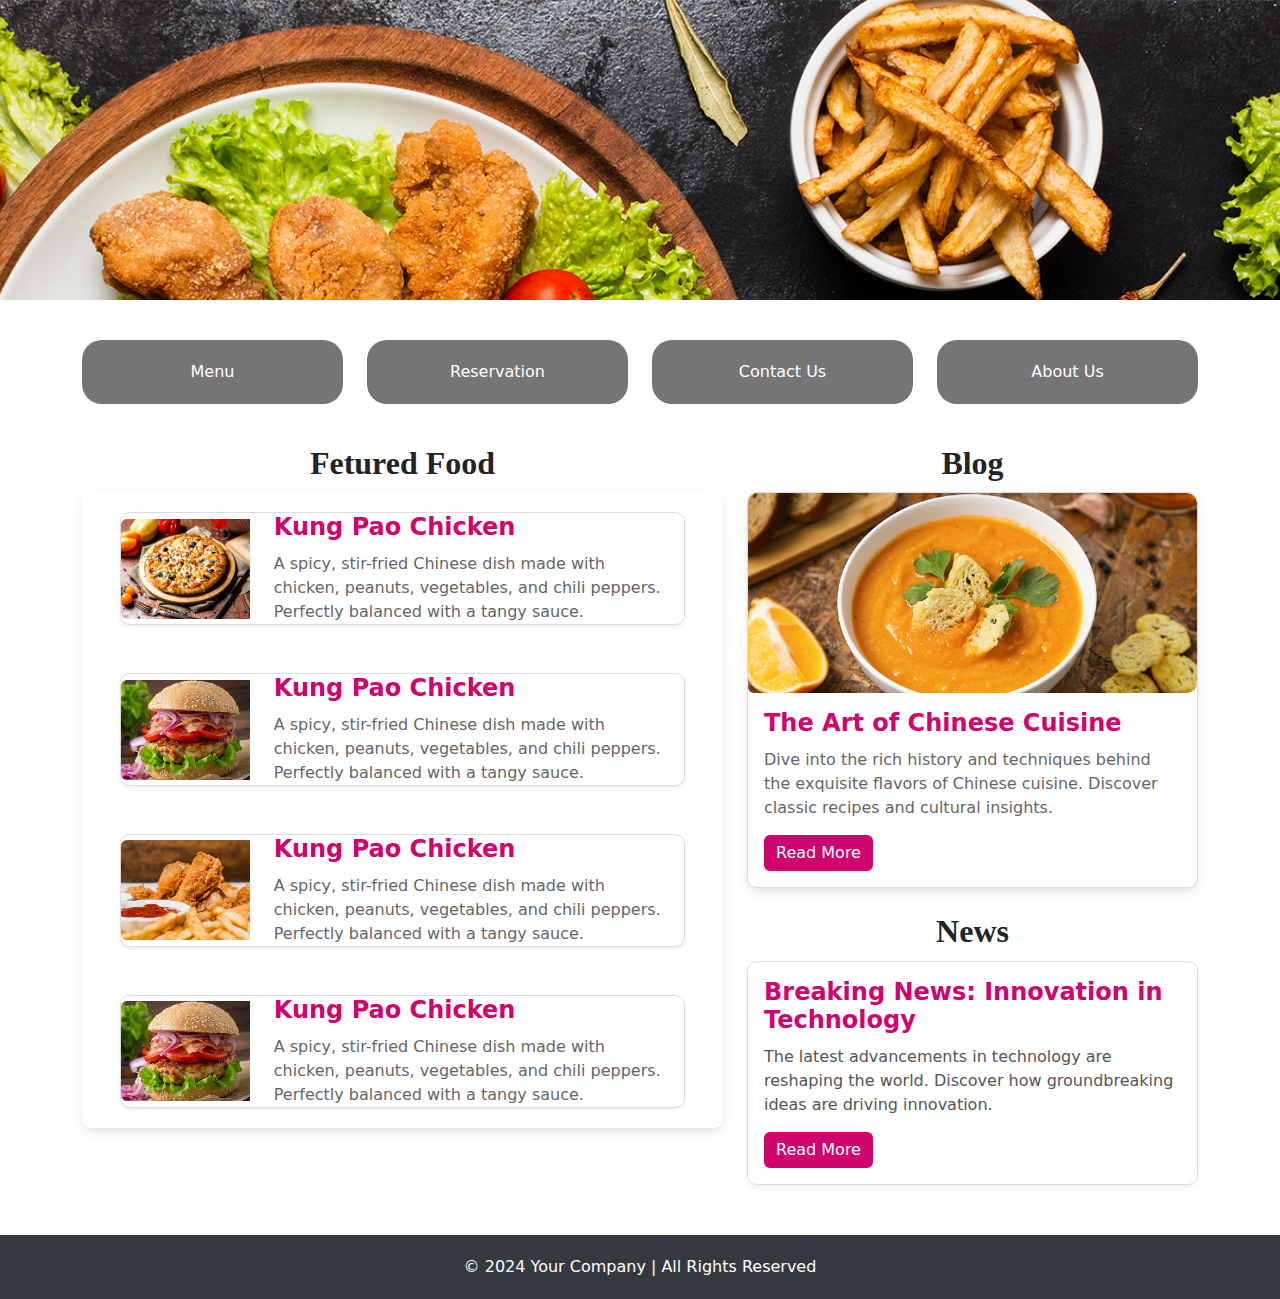
<file: index.html>
<!DOCTYPE html>
<html lang="en">
<head>
    <meta charset="UTF-8">
    <meta name="viewport" content="width=device-width, initial-scale=1.0">
    <title>Creative Responsive Page</title>
    <link rel="stylesheet" href="style.css">
    <link href="https://cdn.jsdelivr.net/npm/bootstrap@5.3.2/dist/css/bootstrap.min.css" rel="stylesheet">

  
</head>
<body>
    <!-- Navbar -->
    <!-- <nav class="navbar navbar-expand-lg">
        <div class="container">
            <a class="navbar-brand text-white" href="#">Brand</a>
            <button class="navbar-toggler" type="button" data-bs-toggle="collapse" data-bs-target="#navbarNav">
                <span class="navbar-toggler-icon"></span>
            </button>
            <div class="collapse navbar-collapse" id="navbarNav">
                <ul class="navbar-nav ms-auto">
                    <li class="nav-item"><a class="nav-link" href="#">Menu</a></li>
                    <li class="nav-item"><a class="nav-link" href="#">Reservation</a></li>
                    <li class="nav-item"><a class="nav-link" href="#">Contact Us</a></li>
                    <li class="nav-item"><a class="nav-link" href="#">About Us</a></li>
                </ul>
            </div>
        </div>
    </nav> -->

    <!-- Banner -->
    <div class="banner">
       
    </div>
    <div class="container">
      <div class="row nav-buttons">
        <div class="col-md-3">
          <a href="menu.html" class="nav-box">
            <span>Menu</span>
          </a>
        </div>
        <div class="col-md-3">
          <a href="reservation.html" class="nav-box">
            <span>Reservation</span>
          </a>
        </div>
        <div class="col-md-3">
          <a href="contact.html" class="nav-box">
            <span>Contact Us</span>
          </a>
        </div>
        <div class="col-md-3">
          <a href="about.html" class="nav-box">
            <span>About Us</span>
          </a>
        </div>
      </div>
      
    </div>

   <div class="container">
    <div class="row homef">

      <div class="col-md-7">
        <center><h2 class="col-title">Fetured Food</h2></center>
        <div class="featured">
         
            <div class="row food-box align-items-center shadow-sm">
              <!-- Image Section -->
              <div class="col-md-3">
                <img 
                  src="images/1.jpg" 
                  alt="Delicious Chinese Dish" 
                  class="img-fluid rounded-start food-image">
              </div>
              <!-- Content Section -->
              <div class="col-md-9">
                <div class="content">
                  <h3 class="food-name">Kung Pao Chicken</h3>
                  <p class="food-description">
                    A spicy, stir-fried Chinese dish made with chicken, peanuts, vegetables, and chili peppers. Perfectly balanced with a tangy sauce.
                  </p>
                </div>
              </div>
            </div>
            <br><br>
            <div class="row food-box align-items-center shadow-sm">
              <!-- Image Section -->
              <div class="col-md-3">
                <img 
                  src="images/2 (1).jpg" 
                  alt="Delicious Chinese Dish" 
                  class="img-fluid rounded-start food-image">
              </div>
              <!-- Content Section -->
              <div class="col-md-9">
                <div class="content">
                  <h3 class="food-name">Kung Pao Chicken</h3>
                  <p class="food-description">
                    A spicy, stir-fried Chinese dish made with chicken, peanuts, vegetables, and chili peppers. Perfectly balanced with a tangy sauce.
                  </p>
                </div>
              </div>
            </div>
            <br><br>
            <div class="row food-box align-items-center shadow-sm">
              <!-- Image Section -->
              <div class="col-md-3">
                <img 
                  src="images/3.jpg" 
                  alt="Delicious Chinese Dish" 
                  class="img-fluid rounded-start food-image">
              </div>
              <!-- Content Section -->
              <div class="col-md-9">
                <div class="content">
                  <h3 class="food-name">Kung Pao Chicken</h3>
                  <p class="food-description">
                    A spicy, stir-fried Chinese dish made with chicken, peanuts, vegetables, and chili peppers. Perfectly balanced with a tangy sauce.
                  </p>
                </div>
              </div>
            </div>
            <br><br>
            <div class="row food-box align-items-center shadow-sm">
              <!-- Image Section -->
              <div class="col-md-3">
                <img 
                  src="images/2 (1).jpg" 
                  alt="Delicious Chinese Dish" 
                  class="img-fluid rounded-start food-image">
              </div>
              <!-- Content Section -->
              <div class="col-md-9">
                <div class="content">
                  <h3 class="food-name">Kung Pao Chicken</h3>
                  <p class="food-description">
                    A spicy, stir-fried Chinese dish made with chicken, peanuts, vegetables, and chili peppers. Perfectly balanced with a tangy sauce.
                  </p>
                </div>
              </div>
            </div>
          
        </div>
      </div>
   
      <div class="col-md-5">
        <center><h2 class="col-title">Blog</h2></center>
        <div class="col-md-12">
          <div class="blog-box">
            <img 
              src="images/4.jpg" 
              alt="Blog Image" 
              class="img-fluid rounded-start blog-image">
         
          <!-- Blog Content -->
          <div class="p-3">
            <h4 class="blog-title">The Art of Chinese Cuisine</h4>
            <p class="blog-description">
              Dive into the rich history and techniques behind the exquisite flavors of Chinese cuisine. Discover classic recipes and cultural insights.
            </p>
            <a href="#" class="btn btn-primary read-more">Read More</a>
          </div>
        </div>
        </div>
        <br>
        <div class="col-md-12">
        
          <center><h2 class="col-title">News</h2></center>
        <!-- News Content -->
        <div class="news-box">
          
          <div class="p-3">
            <h4 class="news-title">Breaking News: Innovation in Technology</h4>
            <p class="news-description">
              The latest advancements in technology are reshaping the world. Discover how groundbreaking ideas are driving innovation.
            </p>
            <a href="#" class="btn btn-outline-primary read-more">Read More</a>
          </div>
        </div>
        </div>
      </div>
    </div>
   </div>
<!-- Footer -->
<footer>
  <p>&copy; 2024 Your Company | All Rights Reserved</p>
</footer>
    <script src="https://cdn.jsdelivr.net/npm/bootstrap@5.3.2/dist/js/bootstrap.bundle.min.js"></script>
</body>
</html>
</file>
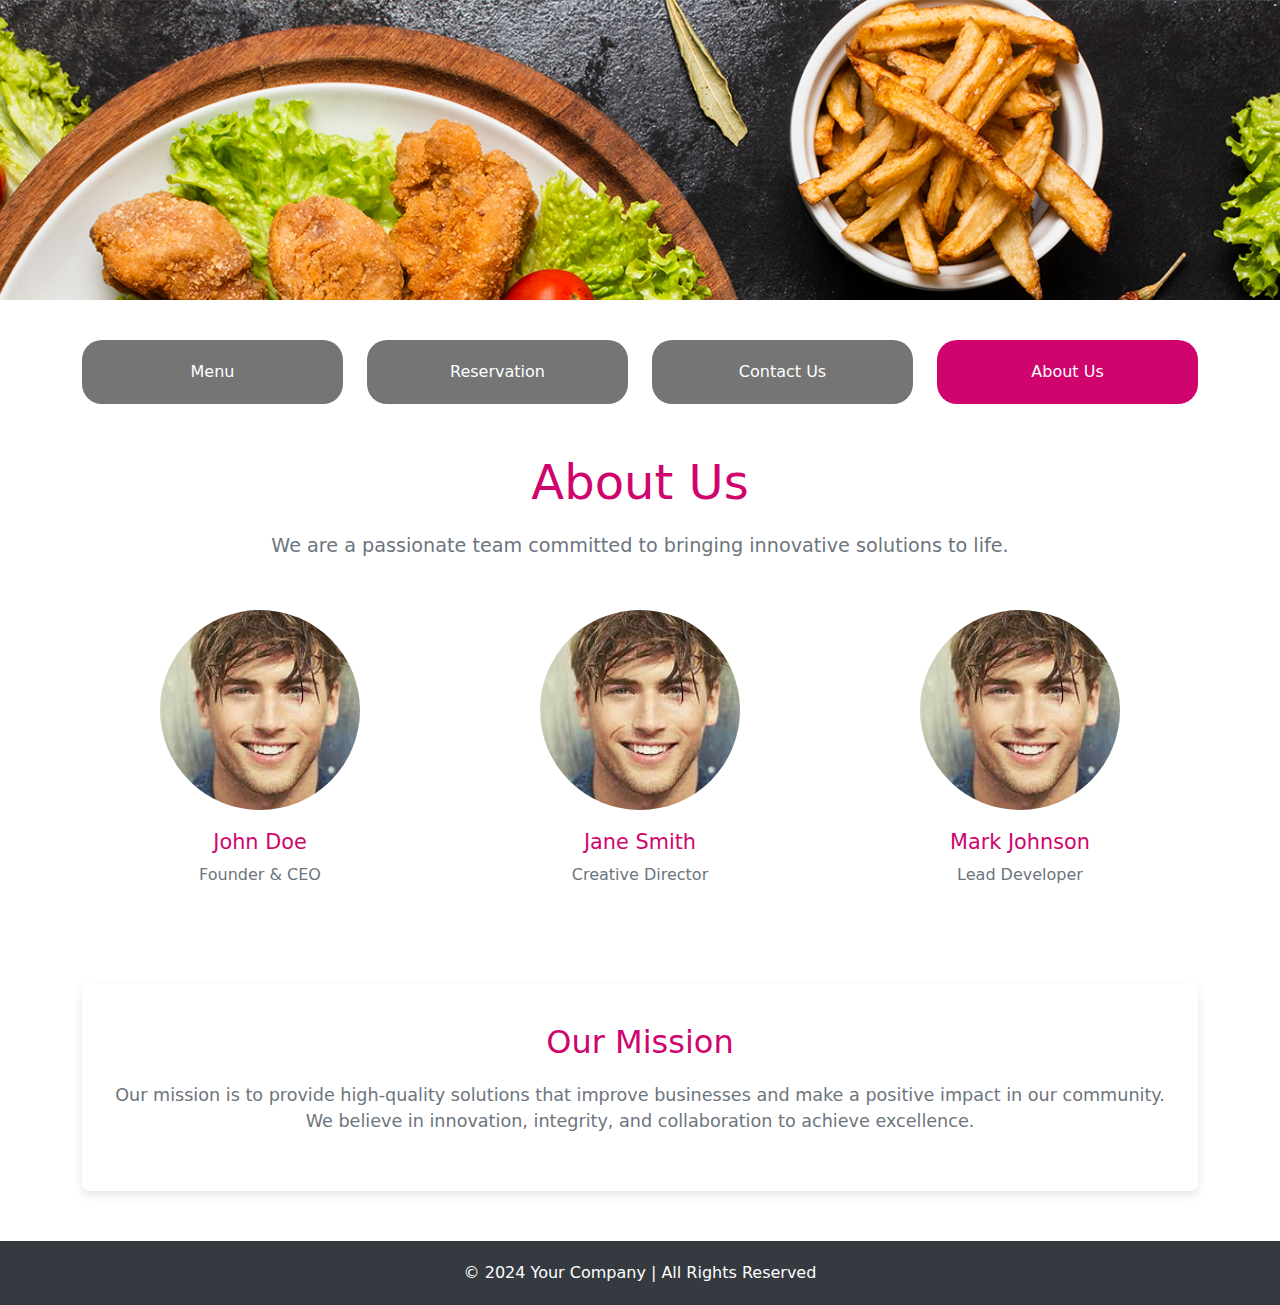
<file: about.html>
<!DOCTYPE html>
<html lang="en">
<head>
    <meta charset="UTF-8">
    <meta name="viewport" content="width=device-width, initial-scale=1.0">
    <title>Creative Responsive Page</title>
    <link rel="stylesheet" href="style.css">
    <link href="https://cdn.jsdelivr.net/npm/bootstrap@5.3.2/dist/css/bootstrap.min.css" rel="stylesheet">

  
</head>
<body>

    <div class="banner">
       
    </div>
    <div class="container">
      <div class="row nav-buttons">
        <div class="col-md-3">
          <a href="menu.html" class="nav-box">
            <span>Menu</span>
          </a>
        </div>
        <div class="col-md-3">
          <a href="reservation.html" class="nav-box">
            <span>Reservation</span>
          </a>
        </div>
        <div class="col-md-3">
          <a href="contact.html" class="nav-box">
            <span>Contact Us</span>
          </a>
        </div>
        <div class="col-md-3">
          <a href="about.html" class="nav-box active">
            <span>About Us</span>
          </a>
        </div>
      </div>
      
    </div>
<!-- About Us Header -->
<div class="about-header">
    <h1>About Us</h1>
    <p>We are a passionate team committed to bringing innovative solutions to life.</p>
</div>

<div class="container">
    <!-- Our Team Section -->
    <div class="row team-section justify-content-center">
        <div class="col-md-4 team-member">
            <img src="images/th2.jpg" alt="Team Member 1">
            <h5>John Doe</h5>
            <p>Founder & CEO</p>
        </div>
        <div class="col-md-4 team-member">
            <img src="images/th2.jpg" alt="Team Member 2">
            <h5>Jane Smith</h5>
            <p>Creative Director</p>
        </div>
        <div class="col-md-4 team-member">
            <img src="images/th2.jpg" alt="Team Member 3">
            <h5>Mark Johnson</h5>
            <p>Lead Developer</p>
        </div>
    </div>

    <!-- Mission Section -->
    <div class="mission-section">
        <h3>Our Mission</h3>
        <p>Our mission is to provide high-quality solutions that improve businesses and make a positive impact in our community. We believe in innovation, integrity, and collaboration to achieve excellence.</p>
    </div>
</div>

<!-- Footer -->
<footer>
    <p>&copy; 2024 Your Company | All Rights Reserved</p>
</footer>

    </body>
    </html>
</file>
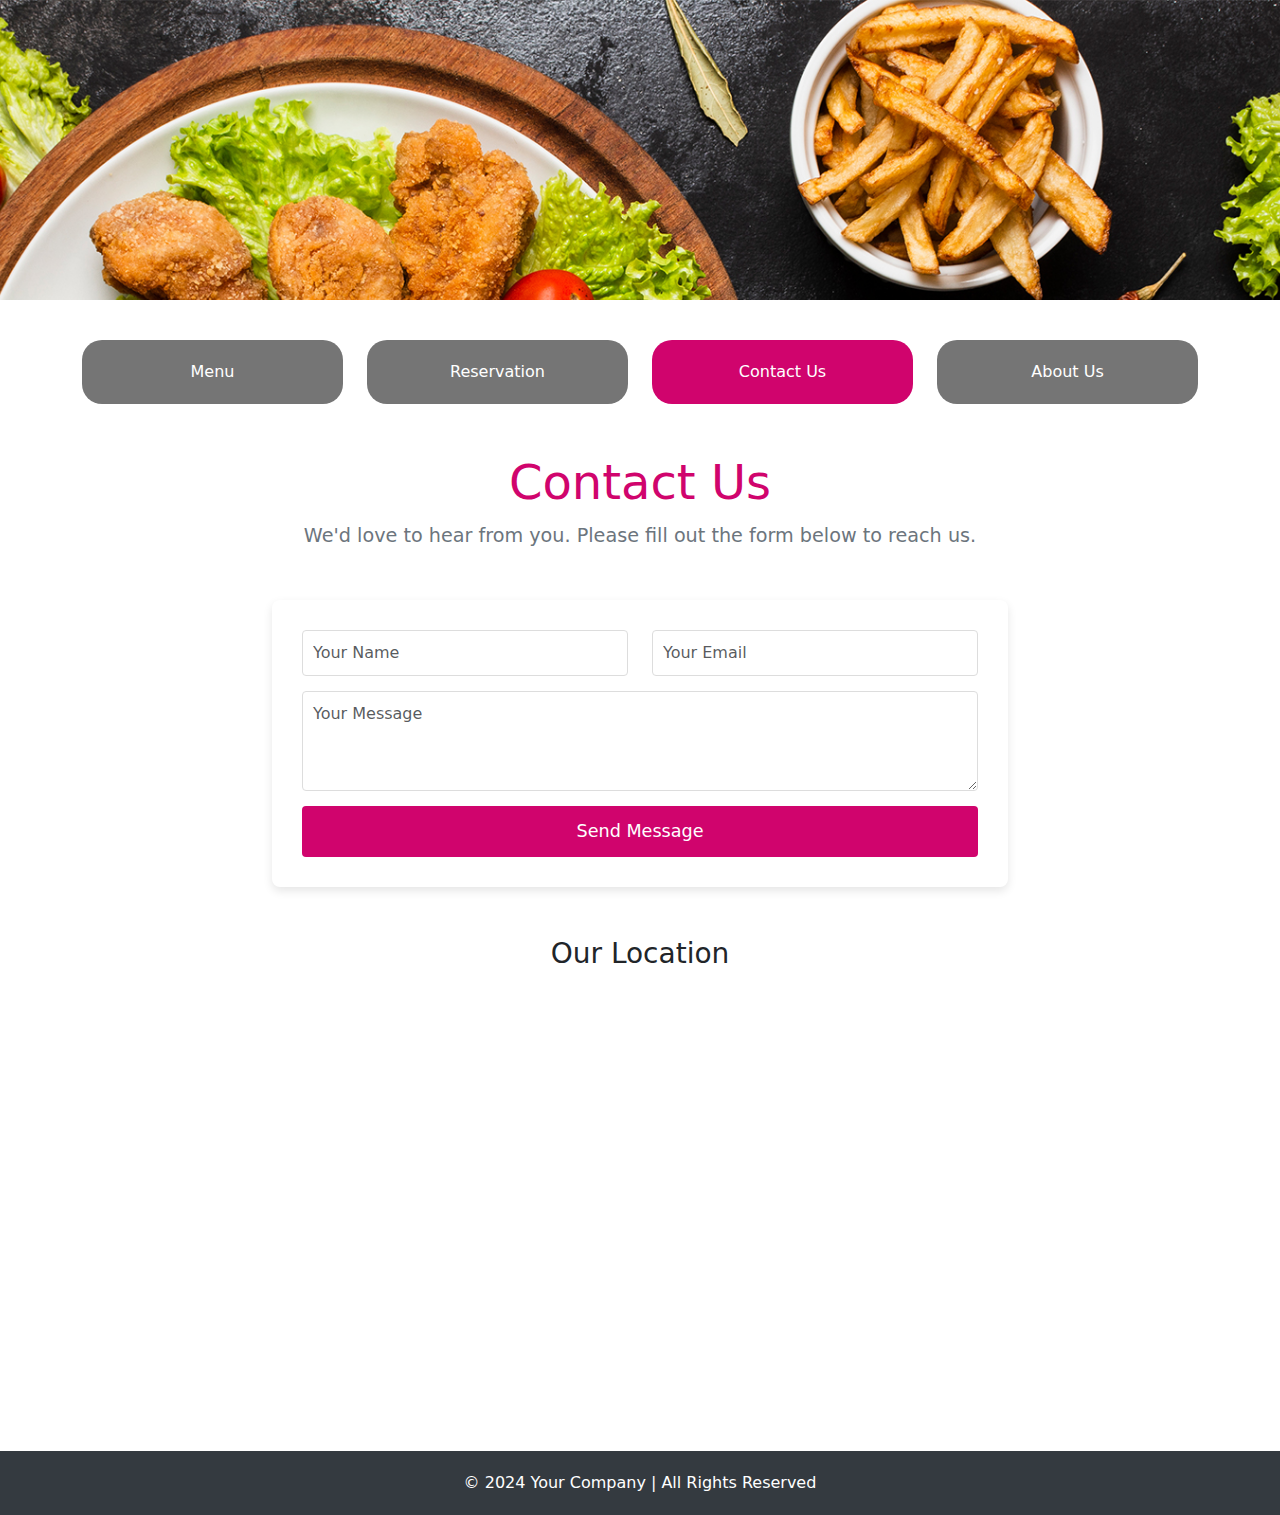
<file: contact.html>
<!DOCTYPE html>
<html lang="en">
<head>
    <meta charset="UTF-8">
    <meta name="viewport" content="width=device-width, initial-scale=1.0">
    <title>Creative Responsive Page</title>
    <link rel="stylesheet" href="style.css">
    <link href="https://cdn.jsdelivr.net/npm/bootstrap@5.3.2/dist/css/bootstrap.min.css" rel="stylesheet">

  
</head>
<body>

    <div class="banner">
       
    </div>
    <div class="container">
      <div class="row nav-buttons">
        <div class="col-md-3">
          <a href="menu.html" class="nav-box">
            <span>Menu</span>
          </a>
        </div>
        <div class="col-md-3">
          <a href="reservation.html" class="nav-box">
            <span>Reservation</span>
          </a>
        </div>
        <div class="col-md-3">
          <a href="contact.html" class="nav-box active">
            <span>Contact Us</span>
          </a>
        </div>
        <div class="col-md-3">
          <a href="about.html" class="nav-box">
            <span>About Us</span>
          </a>
        </div>
      </div>
      
    </div>

  <!-- Contact Us Header -->
  <div class="contact-header">
    <h1>Contact Us</h1>
    <p>We'd love to hear from you. Please fill out the form below to reach us.</p>
</div>

<div class="container">
    <!-- Contact Form -->
    <div class="row justify-content-center">
        <div class="col-md-8">
            <div class="contact-form">
                <form>
                    <div class="row">
                        <div class="col-md-6">
                            <input type="text" class="form-control" placeholder="Your Name" required>
                        </div>
                        <div class="col-md-6">
                            <input type="email" class="form-control" placeholder="Your Email" required>
                        </div>
                    </div>
                    <textarea class="form-control" rows="5" placeholder="Your Message" required></textarea>
                    <button type="submit">Send Message</button>
                </form>
            </div>
        </div>
    </div>

    <!-- Google Map Section -->
    <div class="row">
        <div class="col-12 map-section">
            <h3 class="text-center mb-4">Our Location</h3>
            <!-- Embed Google Maps -->
            <iframe src="https://www.google.com/maps/embed?pb=!1m18!1m12!1m3!1d3153.723083147567!2d-122.41941848468206!3d37.77492977975942!2m3!1f0!2f0!3f0!3m2!1i1024!2i768!4f13.1!3m3!1m2!1s0x8085808b5a8b8c69%3A0x453450d4f4f6b4a1!2sSan+Francisco%2C+CA!5e0!3m2!1sen!2sus!4v1609448585166!5m2!1sen!2sus" allowfullscreen=""></iframe>
        </div>
    </div>
</div>

<!-- Footer -->
<footer>
    <p>&copy; 2024 Your Company | All Rights Reserved</p>
</footer>

    </body>

    </html>
</file>
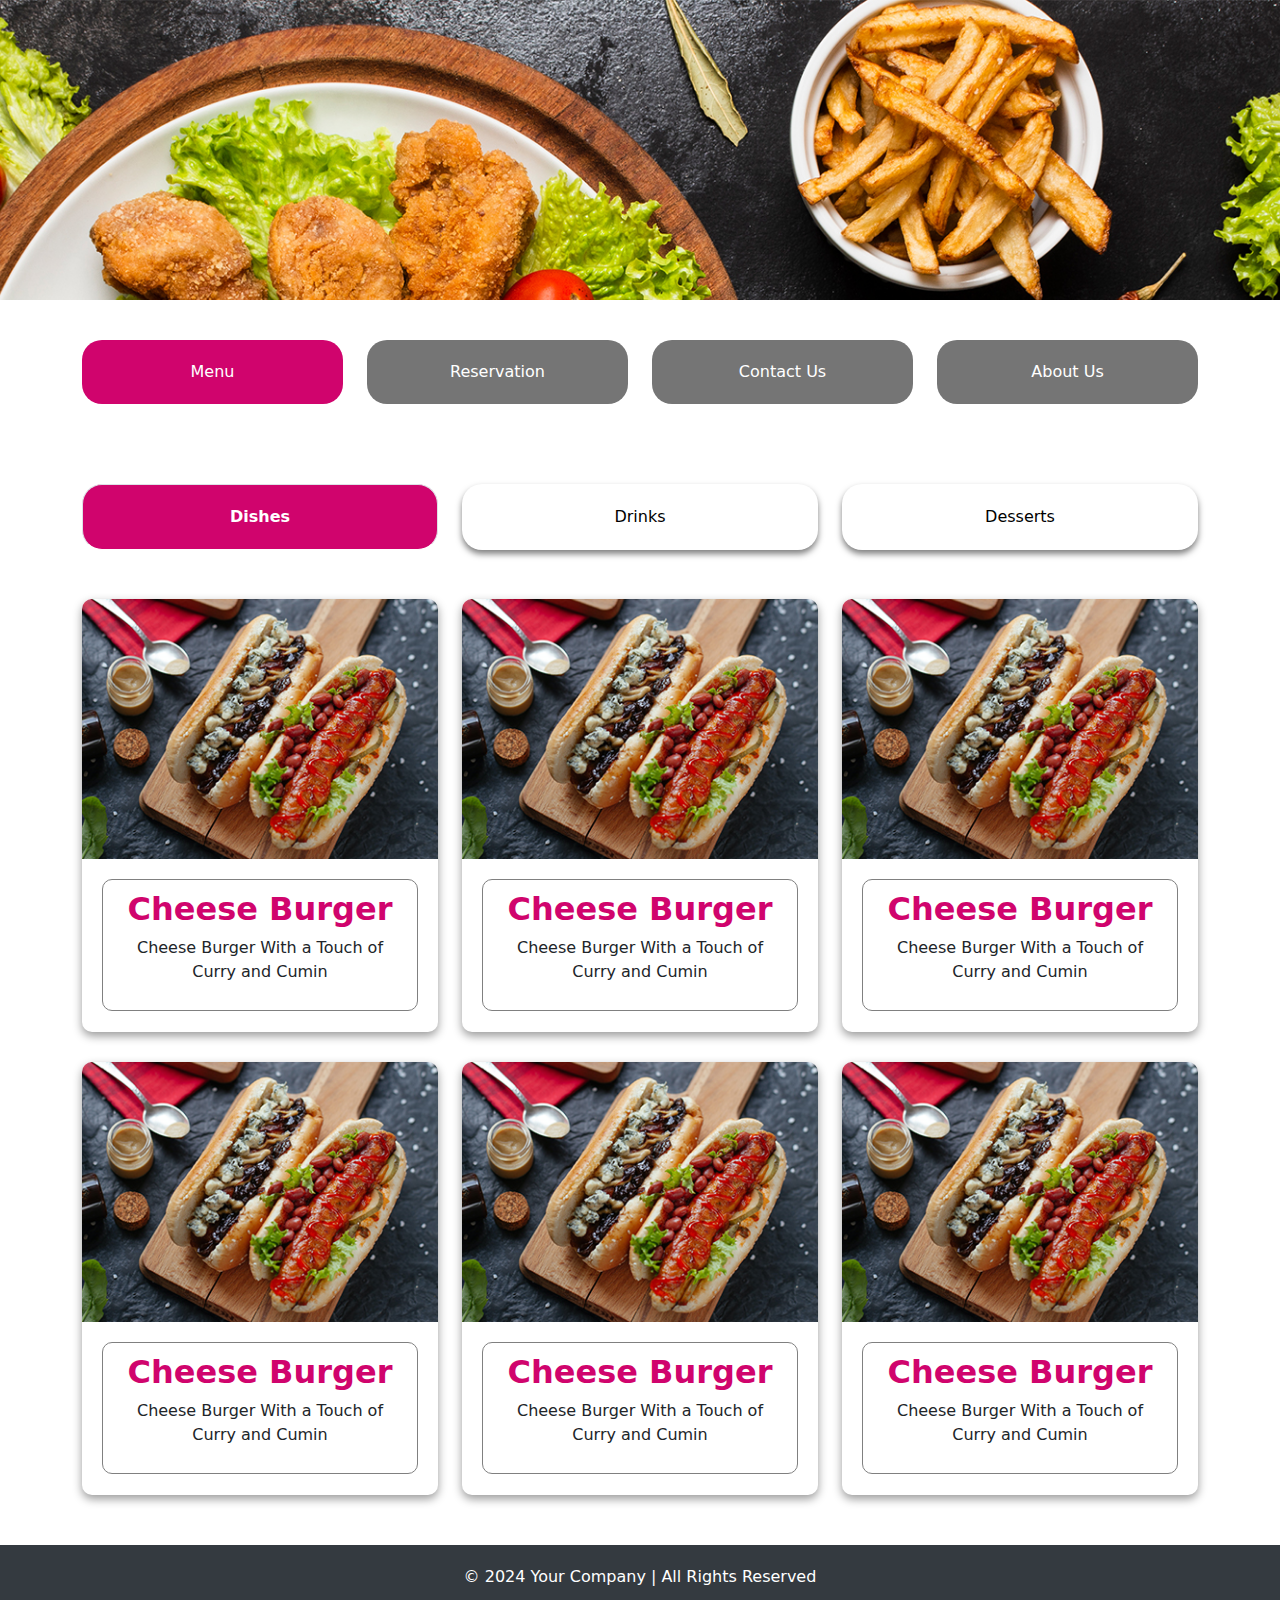
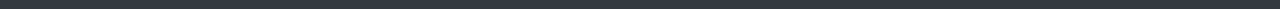
<file: menu.html>
<!DOCTYPE html>
<html lang="en">
<head>
    <meta charset="UTF-8">
    <meta name="viewport" content="width=device-width, initial-scale=1.0">
    <title>Creative Responsive Page</title>
    <link rel="stylesheet" href="style.css">
    <link href="https://cdn.jsdelivr.net/npm/bootstrap@5.3.2/dist/css/bootstrap.min.css" rel="stylesheet">

  
</head>
<body>

    <div class="banner">
       
    </div>
    <div class="container">
      <div class="row nav-buttons">
        <div class="col-md-3">
          <a href="menu.html" class="nav-box active">
            <span>Menu</span>
          </a>
        </div>
        <div class="col-md-3">
          <a href="reservation.html" class="nav-box">
            <span>Reservation</span>
          </a>
        </div>
        <div class="col-md-3">
          <a href="contact.html" class="nav-box">
            <span>Contact Us</span>
          </a>
        </div>
        <div class="col-md-3">
          <a href="about.html" class="nav-box">
            <span>About Us</span>
          </a>
        </div>
      </div>
      
    </div>


    <div class="container">
        <ul class="nav nav-tabs row" id="myTab" role="tablist">
            <li class="nav-item col-md-4" role="presentation">
                <a class="nav-link active" id="home-tab" data-bs-toggle="tab" href="#home" role="tab" aria-controls="home" aria-selected="true">Dishes</a>
            </li>
            <li class="nav-item col-md-4" role="presentation">
                <a class="nav-link" id="profile-tab" data-bs-toggle="tab" href="#profile" role="tab" aria-controls="profile" aria-selected="false">Drinks</a>
            </li>
            <li class="nav-item col-md-4" role="presentation">
                <a class="nav-link" id="contact-tab" data-bs-toggle="tab" href="#contact" role="tab" aria-controls="contact" aria-selected="false">Desserts</a>
            </li>
        </ul>


           <!-- Tab Content -->
           <div class="tab-content" id="myTabContent">
            <div class="tab-pane fade show active" id="home" role="tabpanel" aria-labelledby="home-tab">
              <div class="row">
                <div class="col-md-4">
                    <div class="dishes-box">
                        <img src="images/6.jpg" alt="" srcset="">
                        <div class="content-d">
                            <h2>
                                Cheese Burger 
                            </h2>
                            <p>
                                Cheese Burger With a Touch of Curry and Cumin
                            </p>
                        </div>
                    </div>
                </div>
                <div class="col-md-4">
                    <div class="dishes-box">
                        <img src="images/6.jpg" alt="" srcset="">
                        <div class="content-d">
                            <h2>
                                Cheese Burger 
                            </h2>
                            <p>
                                Cheese Burger With a Touch of Curry and Cumin
                            </p>
                        </div>
                    </div>
                </div>
                <div class="col-md-4">
                    <div class="dishes-box">
                        <img src="images/6.jpg" alt="" srcset="">
                        <div class="content-d">
                            <h2>
                                Cheese Burger 
                            </h2>
                            <p>
                                Cheese Burger With a Touch of Curry and Cumin
                            </p>
                        </div>
                    </div>
                </div>
              </div>
              <div class="row">
                <div class="col-md-4">
                    <div class="dishes-box">
                        <img src="images/6.jpg" alt="" srcset="">
                        <div class="content-d">
                            <h2>
                                Cheese Burger 
                            </h2>
                            <p>
                                Cheese Burger With a Touch of Curry and Cumin
                            </p>
                        </div>
                    </div>
                </div>
                <div class="col-md-4">
                    <div class="dishes-box">
                        <img src="images/6.jpg" alt="" srcset="">
                        <div class="content-d">
                            <h2>
                                Cheese Burger 
                            </h2>
                            <p>
                                Cheese Burger With a Touch of Curry and Cumin
                            </p>
                        </div>
                    </div>
                </div>
                <div class="col-md-4">
                    <div class="dishes-box">
                        <img src="images/6.jpg" alt="" srcset="">
                        <div class="content-d">
                            <h2>
                                Cheese Burger 
                            </h2>
                            <p>
                                Cheese Burger With a Touch of Curry and Cumin
                            </p>
                        </div>
                    </div>
                </div>
              </div>
            </div>
            <div class="tab-pane fade" id="profile" role="tabpanel" aria-labelledby="profile-tab">
                <div class="row">
                    <div class="col-md-3">
                        <div class="dishes-box">
                            <img src="images/th.jpg" alt="" srcset="">
                            <div class="content-d">
                                <h2>
                                    Cocktail Bar
                                </h2>
                                <p>
                                    Cheese Burger With a Touch of Curry and Cumin
                                </p>
                            </div>
                        </div>
                    </div>
                    <div class="col-md-3">
                        <div class="dishes-box">
                            <img src="images/th.jpg" alt="" srcset="">
                            <div class="content-d">
                                <h2>
                                    Cocktail Bar
                                </h2>
                                <p>
                                    Cheese Burger With a Touch of Curry and Cumin
                                </p>
                            </div>
                        </div>
                    </div>
                    <div class="col-md-3">
                        <div class="dishes-box">
                            <img src="images/th.jpg" alt="" srcset="">
                            <div class="content-d">
                                <h2>
                                    Cocktail Bar
                                </h2>
                                <p>
                                    Cheese Burger With a Touch of Curry and Cumin
                                </p>
                            </div>
                        </div>
                    </div>
                 
                  <div class="col-md-3">
                    <div class="dishes-box">
                        <img src="images/th.jpg" alt="" srcset="">
                        <div class="content-d">
                            <h2>
                                Cocktail Bar
                            </h2>
                            <p>
                                Cheese Burger With a Touch of Curry and Cumin
                            </p>
                        </div>
                    </div>
                </div>
              </div>
            </div>
            <div class="tab-pane fade" id="contact" role="tabpanel" aria-labelledby="contact-tab">
               <div class="row">
                <div class="col-md-8">
                    <div class="col-md-12">
                        <div class="dishes-box">
                            <img src="images/th.jpg" alt="" srcset="">
                            <div class="content-d">
                                <h2>
                                    Cocktail Bar
                                </h2>
                                <p>
                                    Cheese Burger With a Touch of Curry and Cumin
                                </p>
                            </div>
                        </div>
                    </div>
                </div>
                <div class="col-md-4">
                    <div class="col-md-12">
                        <div class="dishes-box">
                            <img src="images/6.jpg" alt="" srcset="">
                            <div class="content-d">
                                <h2>
                                    Cocktail Bar
                                </h2>
                                <p>
                                    Cheese Burger With a Touch of Curry and Cumin
                                </p>
                            </div>
                        </div>
                    </div>
                    <br>
                    <div class="col-md-12">
                        <div class="dishes-box">
                            <img src="images/6.jpg" alt="" srcset="">
                            <div class="content-d">
                                <h2>
                                    Cocktail Bar
                                </h2>
                                <p>
                                    Cheese Burger With a Touch of Curry and Cumin
                                </p>
                            </div>
                        </div>
                    </div>
                </div>
               </div>
            </div>
        </div>
    </div>
<!-- Footer -->
<footer>
    <p>&copy; 2024 Your Company | All Rights Reserved</p>
</footer>
    <script src="https://cdn.jsdelivr.net/npm/bootstrap@5.3.0-alpha1/dist/js/bootstrap.bundle.min.js"></script>
    </body>
    </html>
</file>
<file: style.css>
.banner{
background-image: url(images/2.jpg);
height: 300px;
background-size: cover;
background-repeat: no-repeat;
background-position: center;
background-attachment: fixed;

}
@media (min-width:767px){
.navbar{
  display: none !important;
}

}
.nav-buttons{
  margin: 40px 0px 40px 0px;
  margin-top: 40px !important;
}
.nav-box{
  background-color: #757575;
  padding: 20px;
  width: 100% !important;
  text-align: center;
  display: block;
  text-decoration: none;
  color: white;
  border-radius: 20px;
}

.food-box {
  border: 1px solid #ddd;
  border-radius: 10px;
  background-color: #fff;
  overflow: hidden;


  transition: transform 0.3s ease, box-shadow 0.3s ease;
}

.food-box:hover {
  transform: translateY(-5px);
  box-shadow: 0px 5px 15px rgba(0, 0, 0, 0.1);
}

.food-image {
  border-top-left-radius: 10px;
  border-bottom-left-radius: 10px;
  height: 100px !important;
    width: 150px;
    object-fit: cover;
}

.food-name {
  font-size: 1.5rem;
  font-weight: bold;
  color: #D0046D; /* Preferred color */
  margin-bottom: 10px;
}

.food-description {
  font-size: 1rem;
  color: #666;
  margin-bottom: 0;
}
.featured {
padding: 20px 50px;
box-shadow: 0 4px 10px rgba(0, 0, 0, 0.1);
border-radius: 10px;
}
.news-box{
  box-shadow: 0 4px 10px rgba(0, 0, 0, 0.1);
 
}
.homef .col-md-3{
  padding-left: 0px;
}
.blog-box{
  box-shadow: 0 4px 10px rgba(0, 0, 0, 0.1);
}
.col-title{
  font-weight: bold;
  font-family: cursive;
  margin-bottom: 10px;
}
.blog-box {
  border: 1px solid #ddd;
  border-radius: 10px;
  background-color: #fff;
  overflow: hidden;
  transition: transform 0.3s ease, box-shadow 0.3s ease;
}

.blog-box:hover {
  transform: translateY(-5px);
  box-shadow: 0px 4px 10px rgba(0, 0, 0, 0.1); /* Light hover shadow */
}

.blog-image {
  height: 100%; /* Ensures consistent height */
  border-radius: 10px;
  object-fit: cover; /* Crops image nicely */
  height: 200px !important;
  width: 100% !important;
}

.blog-title {
  font-size: 1.5rem;
  font-weight: bold;
  color: #D0046D; /* User's preferred color */
  margin-bottom: 10px;
}

.blog-description {
  font-size: 1rem;
  color: #666;
  margin-bottom: 15px;
}

.read-more {
  background-color: #D0046D !important; /* User's preferred color */
  border: none !important;
  font-weight: bold;
  transition: background-color 0.3s ease, transform 0.3s ease;
}

.read-more:hover {
  background-color: #a00354;
  transform: translateY(-2px);
}
.news-box {
  border: 1px solid #ddd;
  border-radius: 10px;
  background-color: #fff;
  overflow: hidden;
  box-shadow: 0px 4px 6px rgba(0, 0, 0, 0.05); /* Light shadow */
  transition: transform 0.3s ease, box-shadow 0.3s ease;
}

.news-box:hover {
  transform: translateY(-3px);
  box-shadow: 0px 6px 12px rgba(0, 0, 0, 0.08); /* Slightly stronger hover shadow */
}

.news-image {
  height: 100%; /* Ensures consistent height */
  border-top-left-radius: 10px;
  border-bottom-left-radius: 10px;
  object-fit: cover; /* Keeps image aspect ratio */
}

.news-title {
  font-size: 1.5rem;
  font-weight: bold;
  color: #D0046D; /* Bootstrap primary color */
  margin-bottom: 10px;
}

.news-description {
  font-size: 1rem;
  color: #555;
  margin-bottom: 15px;
}

.read-more {
  border: 2px solid #D0046D;
  color: #fff !important;
  font-weight: bold;
  padding: 5px 15px;
  border-radius: 5px;
  text-decoration: none;
  transition: all 0.3s ease;
}
.nav-buttons .active{
  background-color: #D0046D !important;
  color: #fff !important;
}
.read-more:hover {
  background-color: #D0046D;
  color: #fff;
}



.nav-tabs .nav-link {
  border-radius: 0;
  text-align: center;
}

.tab-content {
  margin-top: 20px;
}

.tab-pane h4 {
  margin-bottom: 15px;
}
.nav-link{
  padding: 20px !important;
  border-radius: 20px !important;
  box-shadow: 0px 4px 6px rgba(0, 0, 0, 0.5);
  color: black !important;
}
.nav-tabs .active{
  box-shadow: 0px 4px 6px rgb(255, 255, 255, 0.5) !important;
  color: white !important;background-color: #D0046D !important;
  font-weight: bold !important;
}
footer p{
  margin-bottom: 0px !important;
}
.nav-tabs{
  margin-top: 80px !important;
}
.dishes-box{
  box-shadow: 0 4px 10px rgba(0, 0, 0, 0.4);
 border-radius: 10px;
 padding-bottom: 1px !important;
 margin-top: 30px !important;
}
.dishes-box img{
  width: 100%;
  
}
.dishes-box .content-d{
  margin: 20px 20px 20px 20px !important;
  border: 1px solid grey;
  padding: 10px;
  border-radius: 10px;
}
.dishes-box .content-d h2{
  text-align: center;
  color: #D0046D !important;
  font-weight: 700;
}
.dishes-box img{
  border-top-left-radius: 10px !important;
  border-top-right-radius: 10px !important;
}
.dishes-box .content-d p{
  text-align: center;
}
.nav-tabs{
  border: 0  !important;
}
@media (max-width:767px){
  .nav-box{
    margin-bottom: 10px !important;
  }
  .nav-link{
    margin-bottom: 10px !important;
  }
  .food-box .col-md-3{
    padding: 0px !important;
  }
  .food-box img{
    width: 100% !important;
    height:250px !important;
  }
}



.contact-header {
  text-align: center;
  margin: 50px 0;
}

.contact-header h1 {
  font-size: 3rem;
  color: #D0046D;
  margin-bottom: 10px;
}

.contact-header p {
  font-size: 1.2rem;
  color: #6c757d;
}

.contact-form {
  background-color: #ffffff;
  padding: 30px;
  border-radius: 8px;
  box-shadow: 0 4px 10px rgba(0, 0, 0, 0.1);
  margin-bottom: 50px;
}

.contact-form input, .contact-form textarea {
  border-radius: 4px;
  margin-bottom: 15px;
  padding: 10px;
  width: 100%;
  border: 1px solid #ddd;
}

.contact-form button {
  background-color: #D0046D;
  color: #fff;
  border: none;
  border-radius: 4px;
  padding: 12px 20px;
  font-size: 1.1rem;
  cursor: pointer;
  width: 100%;
}

.contact-form button:hover {
  background-color: #c3035e;
}

.map-section iframe {
  width: 100%;
  height: 400px;
  border: none;
  border-radius: 8px;
}

footer {
  text-align: center;
  margin-top: 50px;
  padding: 20px;
  background-color: #343a40;
  color: #fff;
}


.about-header {
  text-align: center;
  margin: 50px 0;
}

.about-header h1 {
  font-size: 3rem;
  color: #D0046D;
  margin-bottom: 20px;
}

.about-header p {
  font-size: 1.2rem;
  color: #6c757d;
}

.team-section {
  margin-top: 50px;
}

.team-member {
  text-align: center;
  margin-bottom: 30px;
}

.team-member img {
  width: 200px;
  height: 200px;
  border-radius: 50%;
  object-fit: cover;
  margin-bottom: 20px;
  transition: transform 0.3s ease;
}

.team-member img:hover {
  transform: scale(1.1);
}

.team-member h5 {
  font-size: 1.3rem;
  color: #D0046D;
}

.team-member p {
  font-size: 1rem;
  color: #6c757d;
}

.mission-section {
  background-color: #ffffff;
  padding: 40px 20px;
  text-align: center;
  margin-top: 50px;
  border-radius: 8px;
  box-shadow: 0 4px 10px rgba(0, 0, 0, 0.1);
}

.mission-section h3 {
  font-size: 2rem;
  color: #D0046D;
}

.mission-section p {
  font-size: 1.1rem;
  color: #6c757d;
  margin-top: 20px;
}





/* Progress Bar */
.progress-bars {
  display: flex;
  justify-content: space-between;
  align-items: center;
  margin-bottom: 20px;
}

.progress-step {
  flex: 1;
  text-align: center;
  padding: 10px 20px;
  background-color: #ddd;
  color: #666;
  border-radius: 5px;
  cursor: pointer;
}

.progress-step.active {
  background-color: #D0046D;
  color: #fff;
}

.progress-arrow {
  width: 40px;
  height: 20px;
  border-bottom: 10px solid #ddd;
  border-left: 10px solid transparent;
  border-right: 10px solid transparent;
  margin: 0 5px;
}

.progress-step.active + .progress-arrow {
  border-bottom-color: #D0046D;
}

/* Steps Section */
.step-section {
  display: none;
}

.step-section.active {
  display: block;
}

/* Buttons */
.btn {
  padding: 10px 20px;
  font-size: 16px;
  border: none;
  border-radius: 5px;
  cursor: pointer;
}

.btn-primary {
  background-color: #D0046D;
  color: #fff;
}

.btn-secondary {
  background-color: #6c757d;
  color: #fff;
}

/* Guest Selection */
.guest-selection button {
  margin: 10px;
  width: 60px;
  height: 60px;
  font-size: 16px;
  border: 1px solid #D0046D;
  border-radius: 5px;
  color: #D0046D;
  background-color: #fff;
  cursor: pointer;
}
.calendar-placeholder {
min-height: 200px;
background-color: #f8f9fa;
display: flex
;
justify-content: center;
align-items: center;
border: 1px solid #ccc;
border-radius: 5px;
}
.guest-selection button:hover {
  background-color: #D0046D;
  color: #fff;
}

.guest-selection button.selected {
  background-color: #D0046D;
  color: #fff;
}

textarea {
  width: 100%;
  height: 100px;
  border: 1px solid #ccc;
  border-radius: 5px;
}

.thank-you {
  text-align: center;
  padding: 40px 20px;
}

.thank-you h4 {
  color: #D0046D;
}

.thank-you p {
  font-size: 16px;
  color: #333;
}
#form-r{
  max-width: 800px;

  margin: auto;
}
</file>
